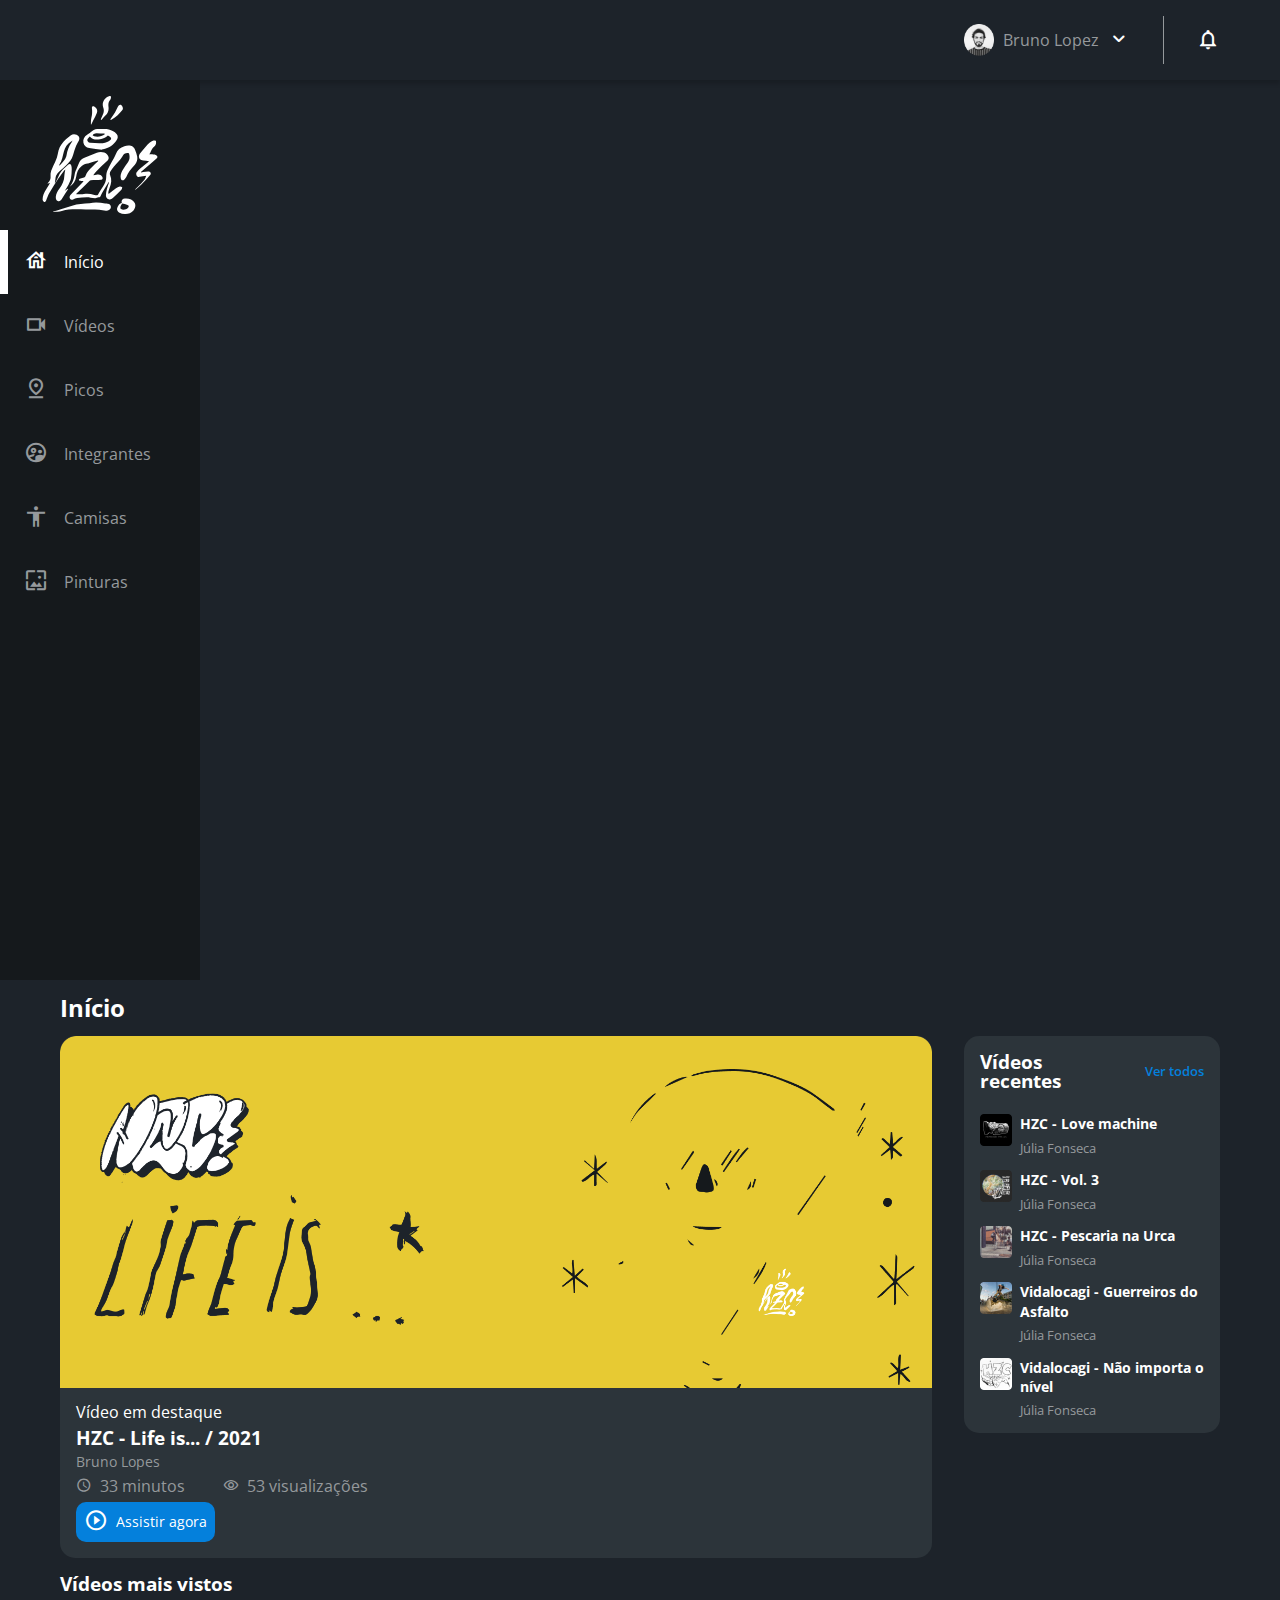
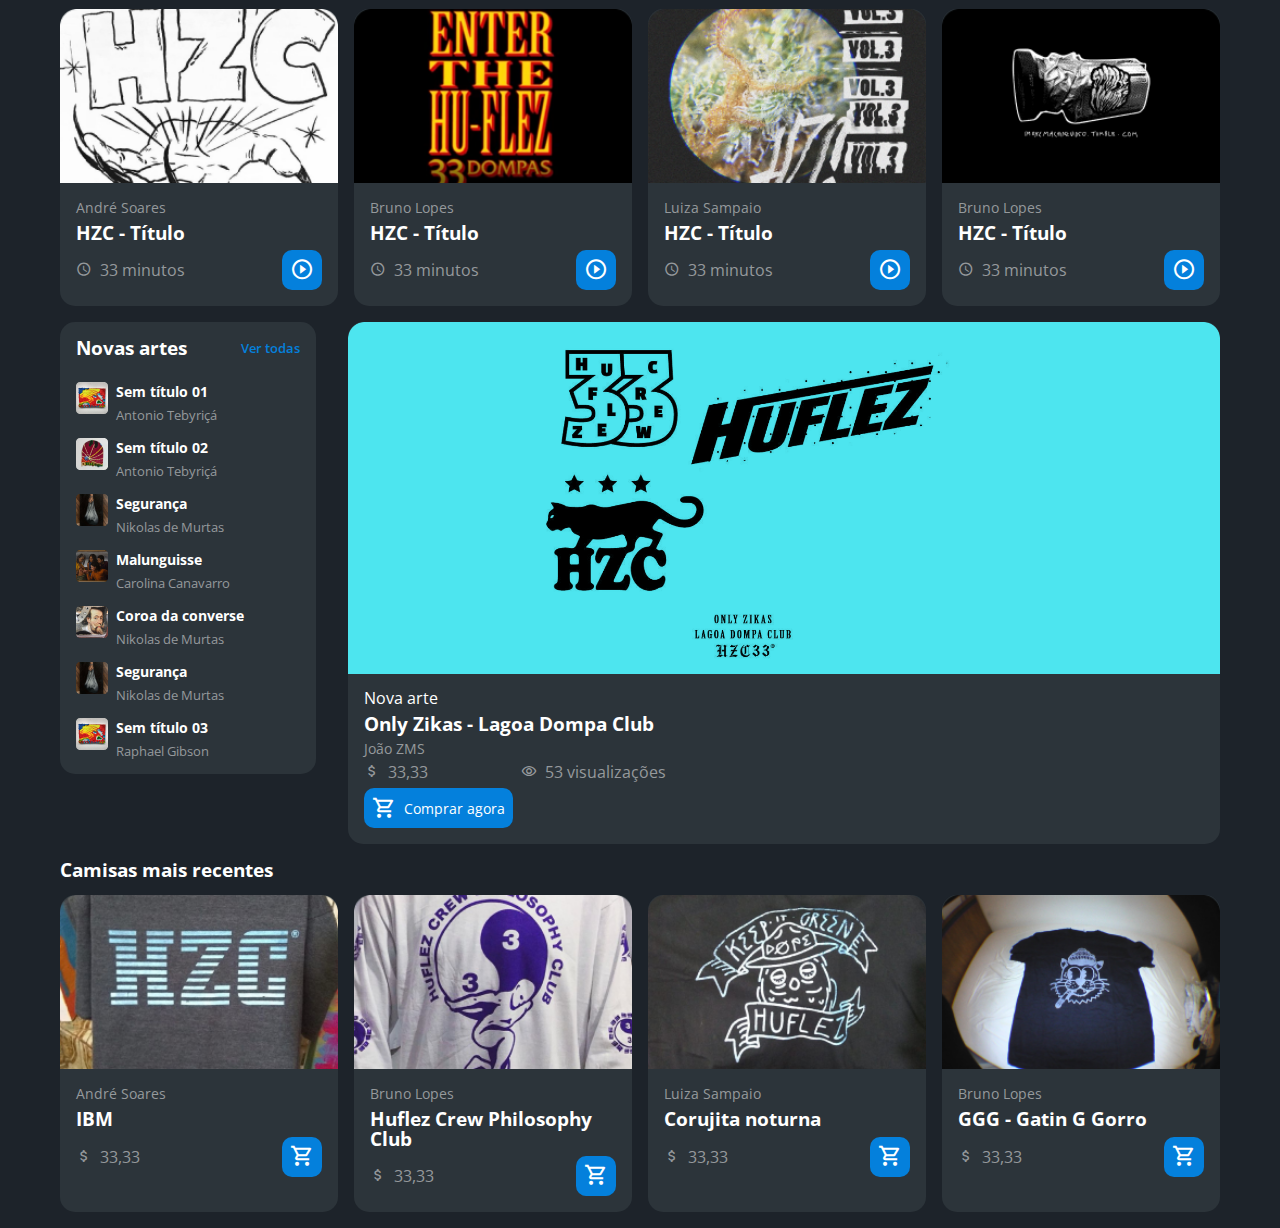
<file: index.html>
<!DOCTYPE html>
<html lang="pt-br">
    <head>
        <meta charset="UTF-8">
        <meta http-equiv="X-UA-Compatible" content="IE=edge">
        <meta name="viewport" content="width=device-width, initial-scale=1.0">
        <title>HZC | Home</title>
        <link rel="preconnect" href="https://fonts.googleapis.com">
        <link rel="preconnect" href="https://fonts.gstatic.com" crossorigin>
        <link rel="stylesheet" href="https://fonts.googleapis.com/css2?family=Open+Sans:wght@400;600;700&display=swap">
        <link rel="stylesheet" href="assets/css/reset.css">
        <link rel="stylesheet" href="assets/css/estilo.css">
    </head>
    <body>
        <header class="cabecalho">
            <button class="cabecalho__menu" aria-label="Menu"><i></i></button>
            <img src="assets/img/logo.svg" alt="Logotipo da HZC" class="cabecalho__logo">
            <p class="cabecalho__perfil">Bruno Lopez</p>
            <button class="cabecalho__notificacao" aria-label="Notificação"><i></i></button>
        </header>
        <nav class="menu-lateral">
            <img src="assets/img/logo.svg" alt="Logotipo da HZC" class="menu-lateral__logo">
            <a href="index.html" class="menu-lateral__link menu-lateral__link--inicio menu-lateral__link--ativo">Início</a>
            <a href="#" class="menu-lateral__link menu-lateral__link--videos">Vídeos</a>
            <a href="picos.html" class="menu-lateral__link menu-lateral__link--picos">Picos</a>
            <a href="#" class="menu-lateral__link menu-lateral__link--integrantes">Integrantes</a>
            <a href="#" class="menu-lateral__link menu-lateral__link--camisas">Camisas</a>
            <a href="#" class="menu-lateral__link menu-lateral__link--pinturas">Pinturas</a>
        </nav>
        <main class="principal">
            <h2 class="titulo-pagina">Início</h2>
            <article class="cartao cartao--destaque destaque-video">
                <img src="assets/img/banner-mobile_1.png" alt="Banner do cartao" class="cartao__imagem cartao__imagem--mobile">
                <img src="assets/img/banner_1.png" alt="banner do cartão" class="cartao__imagem cartao__imagem--desktop">
                <div class="cartao__conteudo">
                    <p class="cartao__destaque">Vídeo em destaque</p>
                    <h3 class="cartao__titulo">HZC - Life is... / 2021</h3>
                    <p class="cartao__perfil">Bruno Lopes</p>
                    <p class="cartao__info cartao__info--tempo">33 minutos</p>
                    <p class="cartao__info cartao__info--visualizacao">53 visualizações</p>
                    <button class="cartao__botao cartao__botao--play cartao__botao--destaque">Assistir agora</button>
                </div>
            </article>
            <article class="cartao cartao--recentes videos-recentes">
                <h3 class="cartao__titulo">Vídeos recentes</h3>
                <a href="#" class="cartao__link">Ver todos</a>
                <ul class="cartao__lista">
                    <li class="cartao__item">
                        <img src="assets/img/miniatura_1.png" alt="Thumbnail" class="cartao__item-thumbnail">
                        <h4 class="cartao__item-titulo">HZC - Love machine</h4>
                        <p class="cartao__item-perfil">Júlia Fonseca</p>
                    </li>
                    <li class="cartao__item">
                        <img src="assets/img/miniatura_2.png" alt="Thumbnail" class="cartao__item-thumbnail">
                        <h4 class="cartao__item-titulo">HZC - Vol. 3</h4>
                        <p class="cartao__item-perfil">Júlia Fonseca</p>
                    </li>
                    <li class="cartao__item">
                        <img src="assets/img/miniatura_3.png" alt="Thumbnail" class="cartao__item-thumbnail">
                        <h4 class="cartao__item-titulo">HZC - Pescaria na Urca</h4>
                        <p class="cartao__item-perfil">Júlia Fonseca</p>
                    </li>
                    <li class="cartao__item">
                        <img src="assets/img/miniatura_4.png" alt="Thumbnail" class="cartao__item-thumbnail">
                        <h4 class="cartao__item-titulo">Vidalocagi - Guerreiros do Asfalto</h4>
                        <p class="cartao__item-perfil">Júlia Fonseca</p>
                    </li>
                    <li class="cartao__item">
                        <img src="assets/img/miniatura_5.png" alt="Thumbnail" class="cartao__item-thumbnail">
                        <h4 class="cartao__item-titulo">Vidalocagi - Não importa o nível</h4>
                        <p class="cartao__item-perfil">Júlia Fonseca</p>
                    </li>
                </ul>
            </article>
            <section class="secao secao-videos">
                <h3 class="titulo-secao">Vídeos mais vistos</h3>
                <article class="cartao">
                    <img src="assets/img/video_1.png" alt="Vídeo" class="cartao__imagem">
                    <div class="cartao__conteudo">
                        <p class="cartao__perfil">André Soares</p>
                        <h3 class="cartao__titulo">HZC - Título</h3>
                        <p class="cartao__info cartao__info--tempo">33 minutos</p>
                        <button class="cartao__botao cartao__botao--play" aria-label="Assistir agora"></button>
                    </div>
                </article>
                <article class="cartao">
                    <img src="assets/img/video_2.png" alt="Vídeo" class="cartao__imagem">
                    <div class="cartao__conteudo">
                        <p class="cartao__perfil">Bruno Lopes</p>
                        <h3 class="cartao__titulo">HZC - Título</h3>
                        <p class="cartao__info cartao__info--tempo">33 minutos</p>
                        <button class="cartao__botao cartao__botao--play" aria-label="Assistir agora"></button>
                    </div>
                </article>
                <article class="cartao">
                    <img src="assets/img/video_3.png" alt="Vídeo" class="cartao__imagem">
                    <div class="cartao__conteudo">
                        <p class="cartao__perfil">Luiza Sampaio</p>
                        <h3 class="cartao__titulo">HZC - Título</h3>
                        <p class="cartao__info cartao__info--tempo">33 minutos</p>
                        <button class="cartao__botao cartao__botao--play" aria-label="Assistir agora"></button>
                    </div>
                </article>
                <article class="cartao">
                    <img src="assets/img/video_4.png" alt="Vídeo" class="cartao__imagem">
                    <div class="cartao__conteudo">
                        <p class="cartao__perfil">Bruno Lopes</p>
                        <h3 class="cartao__titulo">HZC - Título</h3>
                        <p class="cartao__info cartao__info--tempo">33 minutos</p>
                        <button class="cartao__botao cartao__botao--play" aria-label="Assistir agora"></button>
                    </div>
                </article>
            </section>
            <article class="cartao cartao--recentes produtos-recentes">
                <h3 class="cartao__titulo">Novas artes</h3>
                <a href="#" class="cartao__link">Ver todas</a>
                <ul class="cartao__lista">
                    <li class="cartao__item">
                        <img src="assets/img/novasartes-1.png" alt="Thumbnail" class="cartao__item-thumbnail">
                        <h4 class="cartao__item-titulo">Sem título 01</h4>
                        <p class="cartao__item-perfil">Antonio Tebyriçá</p>
                    </li>
                    <li class="cartao__item">
                        <img src="assets/img/novasartes-2.png" alt="Thumbnail" class="cartao__item-thumbnail">
                        <h4 class="cartao__item-titulo">Sem título 02</h4>
                        <p class="cartao__item-perfil">Antonio Tebyriçá</p>
                    </li>
                    <li class="cartao__item">
                        <img src="assets/img/novasartes-6.png" alt="Thumbnail" class="cartao__item-thumbnail">
                        <h4 class="cartao__item-titulo">Segurança</h4>
                        <p class="cartao__item-perfil">Nikolas de Murtas</p>
                    </li>
                    <li class="cartao__item">
                        <img src="assets/img/novasartes-4.png" alt="Thumbnail" class="cartao__item-thumbnail">
                        <h4 class="cartao__item-titulo">Malunguisse</h4>
                        <p class="cartao__item-perfil">Carolina Canavarro</p>
                    </li>
                    <li class="cartao__item">
                        <img src="assets/img/novasartes-5.png" alt="Thumbnail" class="cartao__item-thumbnail">
                        <h4 class="cartao__item-titulo">Coroa da converse</h4>
                        <p class="cartao__item-perfil">Nikolas de Murtas</p>
                    </li>
                    <li class="cartao__item">
                        <img src="assets/img/novasartes-6.png" alt="Thumbnail" class="cartao__item-thumbnail">
                        <h4 class="cartao__item-titulo">Segurança</h4>
                        <p class="cartao__item-perfil">Nikolas de Murtas</p>
                    </li>
                    <li class="cartao__item">
                        <img src="assets/img/novasartes-1.png" alt="Thumbnail" class="cartao__item-thumbnail">
                        <h4 class="cartao__item-titulo">Sem título 03</h4>
                        <p class="cartao__item-perfil">Raphael Gibson</p>
                    </li>
                </ul>
            </article>
            <article class="cartao cartao--destaque destaque-produtos">
                <img src="assets/img/banner-mobile_2.png" alt="Banner do cartao" class="cartao__imagem cartao__imagem--mobile">
                <img src="assets/img/banner_2.png" alt="Banner do cartao" class="cartao__imagem cartao__imagem--desktop">
                <div class="cartao__conteudo">
                    <p class="cartao__destaque">Nova arte</p>
                    <h3 class="cartao__titulo">Only Zikas - Lagoa Dompa Club</h3>
                    <p class="cartao__perfil">João ZMS</p>
                    <p class="cartao__info cartao__info--tempo  cartao__info--valor">33,33</p>
                    <p class="cartao__info cartao__info--visualizacao">53 visualizações</p>
                    <button class="cartao__botao cartao__botao--play cartao__botao--destaque cartao__botao--compra">Comprar agora</button>
                </div>
            </article>
            <section class="secao secao-produtos">
                <h3 class="titulo-secao">Camisas mais recentes</h3>
                <article class="cartao">
                    <img src="assets/img/produto_1.png" alt="Vídeo" class="cartao__imagem">
                    <div class="cartao__conteudo">
                        <p class="cartao__perfil">André Soares</p>
                        <h3 class="cartao__titulo">IBM</h3>
                        <p class="cartao__info cartao__info--tempo cartao__info--valor">33,33</p>
                        <button class="cartao__botao cartao__botao--play cartao__botao--compra"></button>
                    </div>
                </article>
                <article class="cartao">
                    <img src="assets/img/produto_2.png" alt="Vídeo" class="cartao__imagem">
                    <div class="cartao__conteudo">
                        <p class="cartao__perfil">Bruno Lopes</p>
                        <h3 class="cartao__titulo">Huflez Crew Philosophy Club</h3>
                        <p class="cartao__info cartao__info--tempo cartao__info--valor">33,33</p>
                        <button class="cartao__botao cartao__botao--play cartao__botao--compra"></button>
                    </div>
                </article>
                <article class="cartao">
                    <img src="assets/img/produto_3.png" alt="Vídeo" class="cartao__imagem">
                    <div class="cartao__conteudo">
                        <p class="cartao__perfil">Luiza Sampaio</p>
                        <h3 class="cartao__titulo">Corujita noturna</h3>
                        <p class="cartao__info cartao__info--tempo cartao__info--valor">33,33</p>
                        <button class="cartao__botao cartao__botao--play cartao__botao--compra"></button>
                    </div>
                </article>
                <article class="cartao">
                    <img src="assets/img/produto_4.png" alt="Vídeo" class="cartao__imagem">
                    <div class="cartao__conteudo">
                        <p class="cartao__perfil">Bruno Lopes</p>
                        <h3 class="cartao__titulo">GGG - Gatin G Gorro</h3>
                        <p class="cartao__info cartao__info--tempo  cartao__info--valor">33,33</p>
                        <button class="cartao__botao cartao__botao--play cartao__botao--compra"></button>
                    </div>
                </article>
            </section>
        </main>
        
        <script src="index.js"></script>
        
    </body>
</html>
</file>
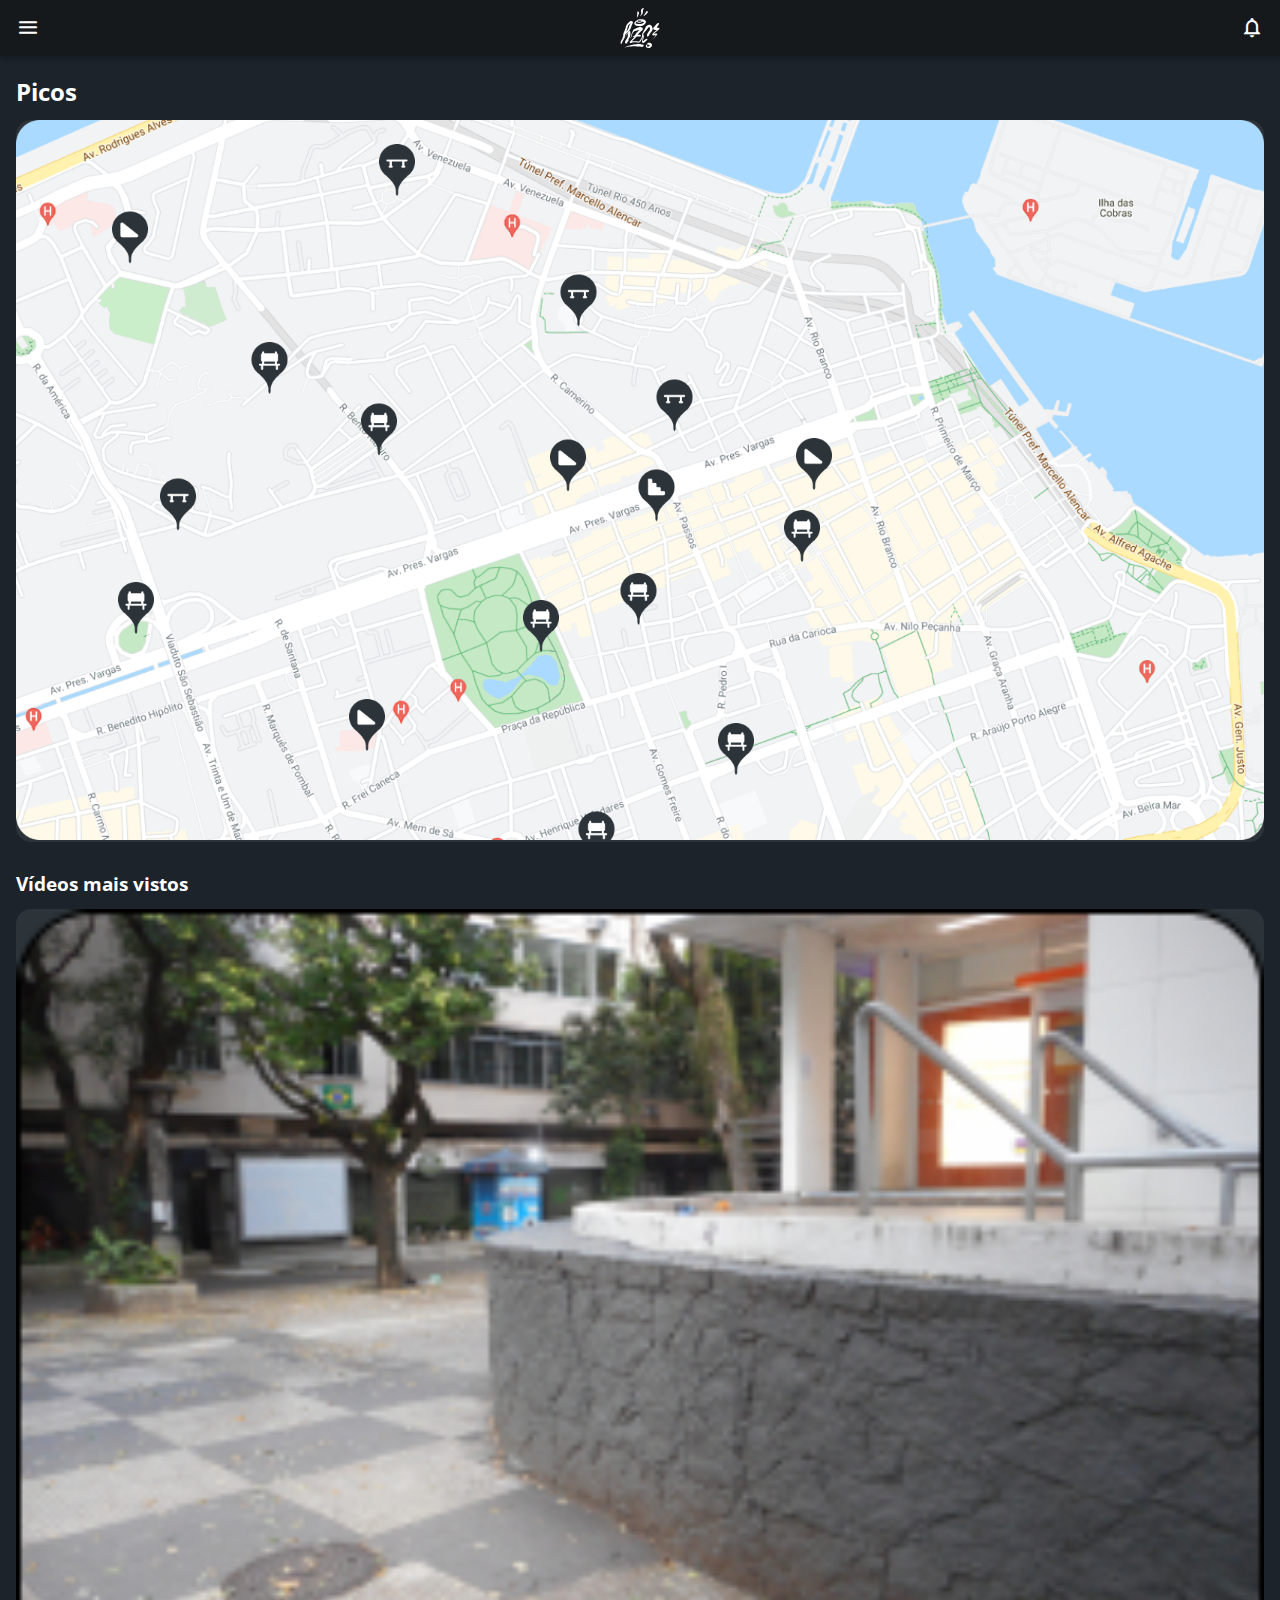
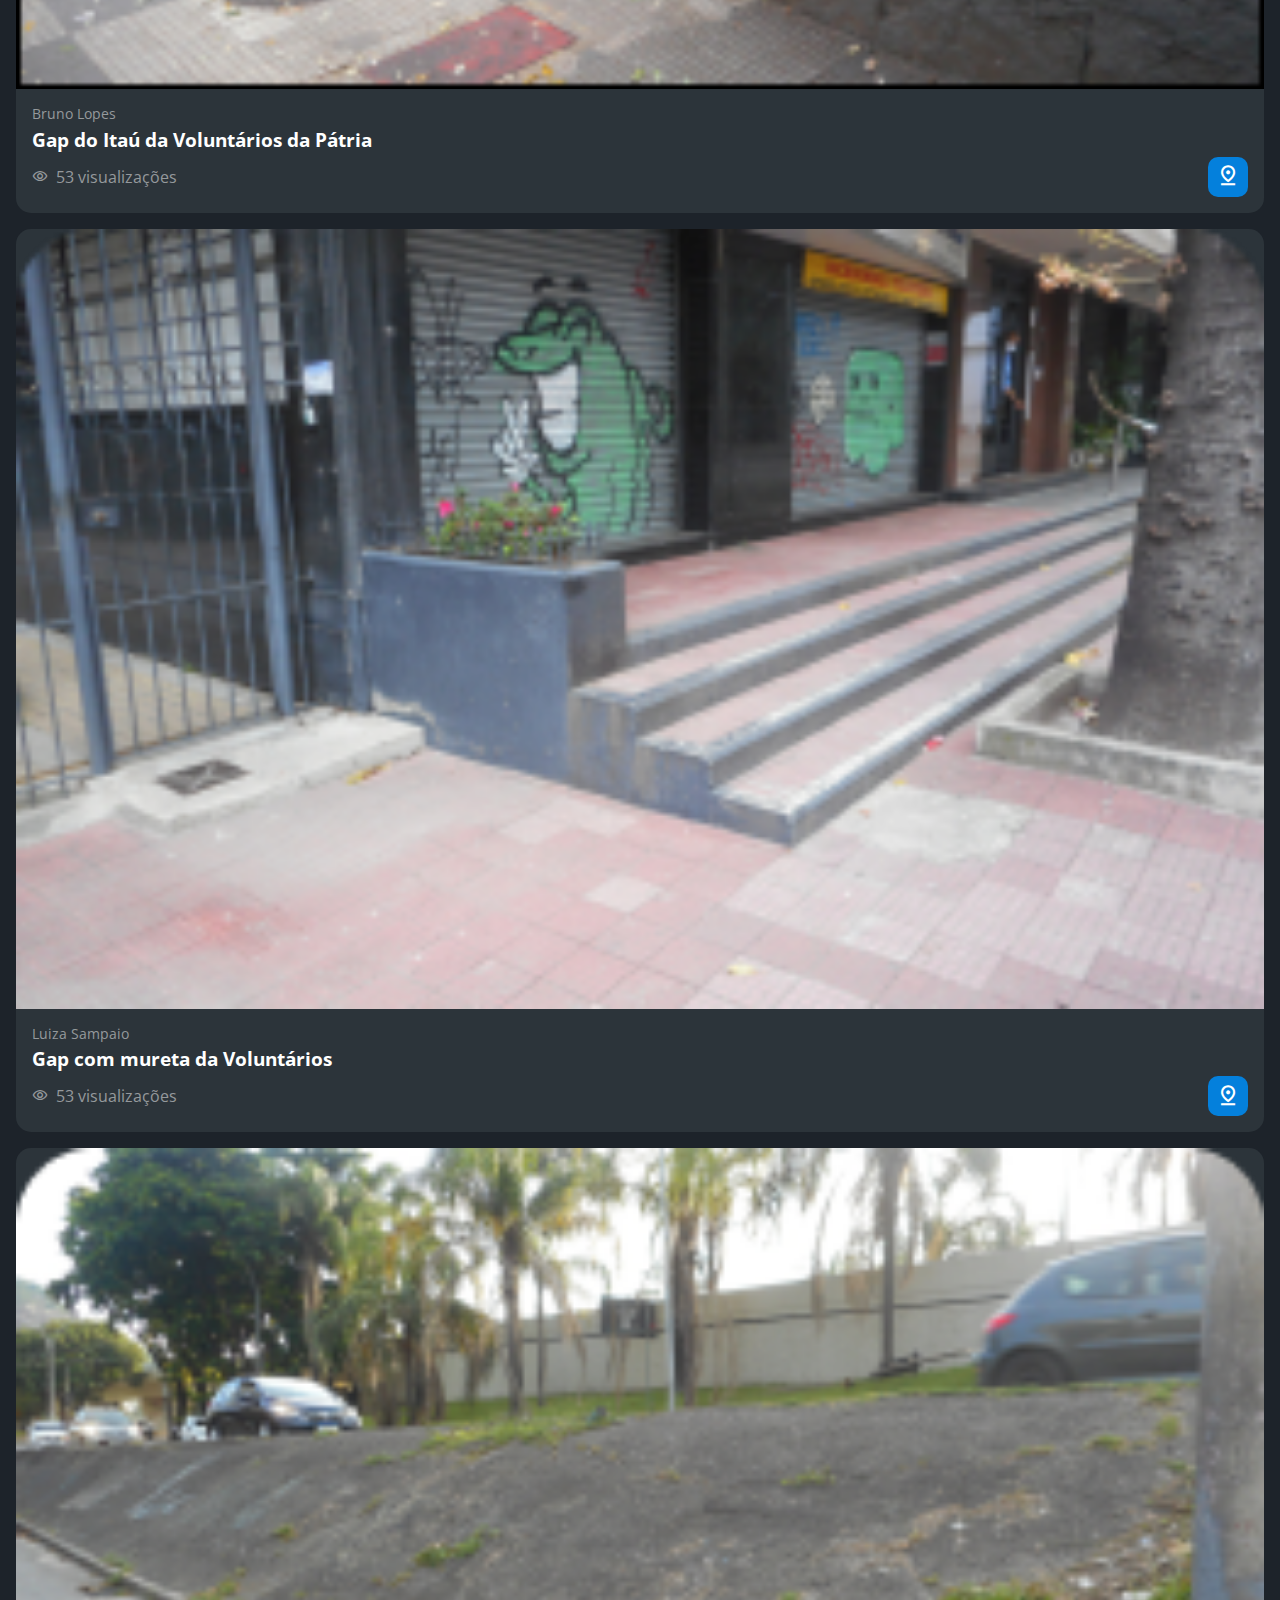
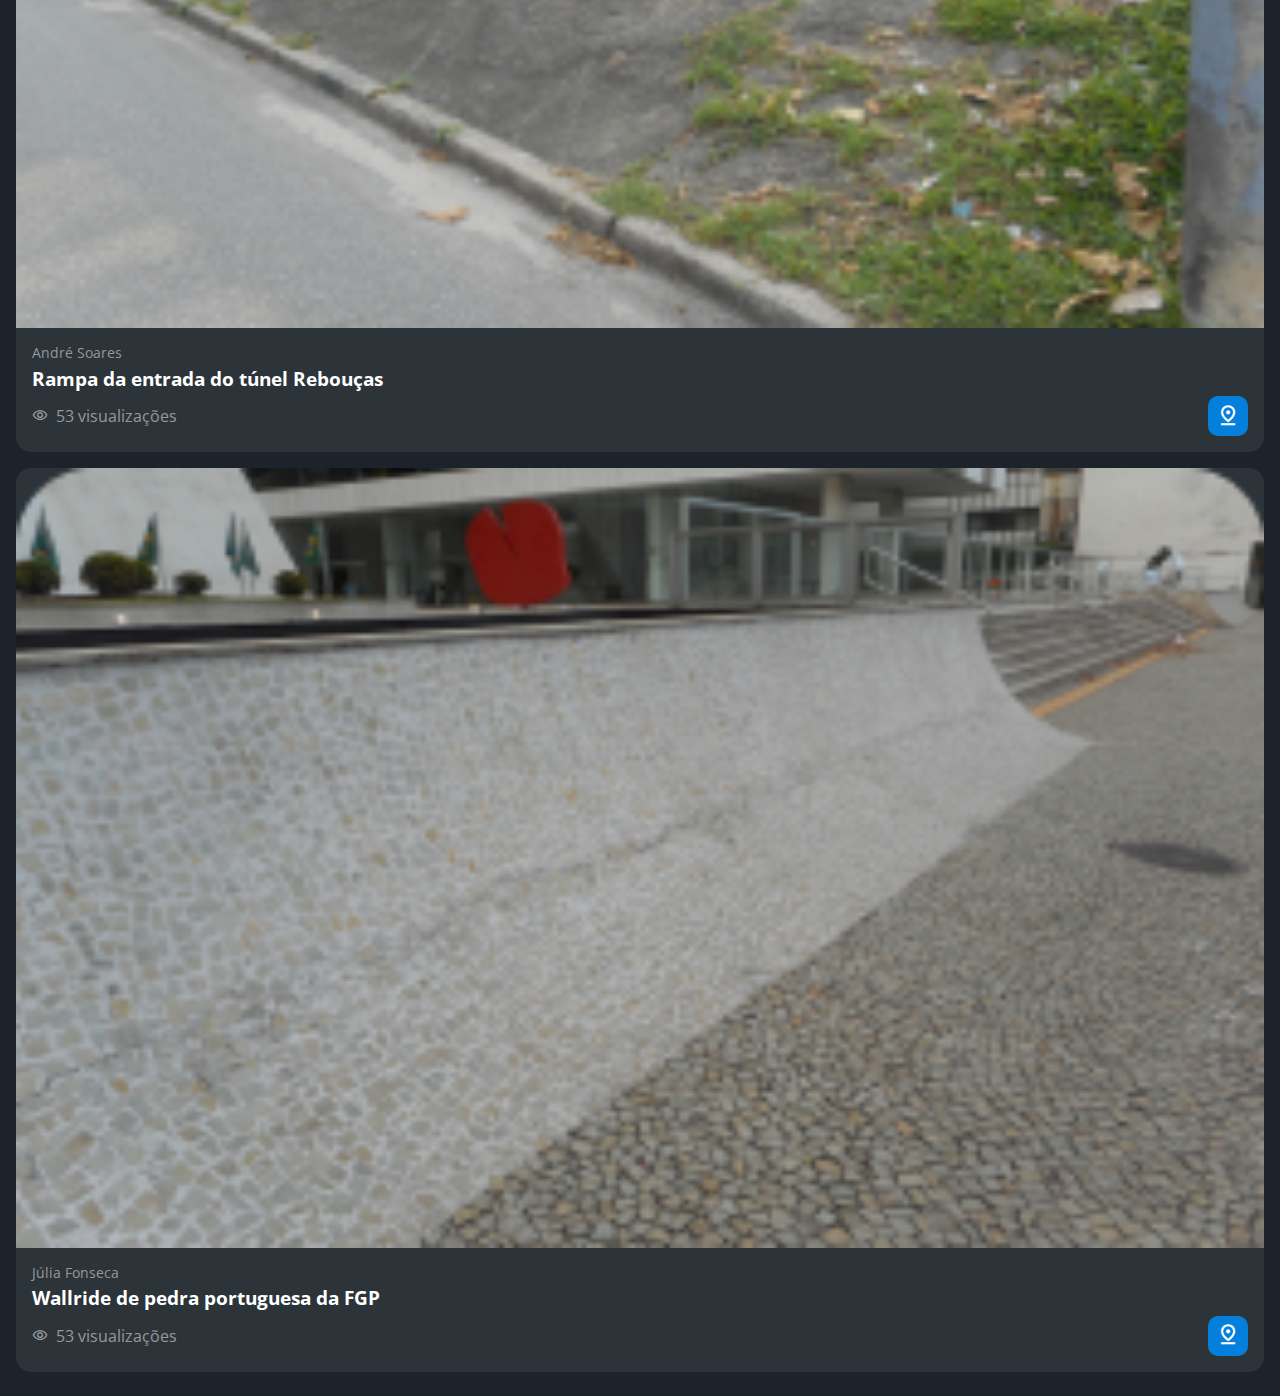
<file: picos.html>
<!DOCTYPE html>
<html lang="pt-br">
    <head>
        <meta charset="UTF-8">
        <meta http-equiv="X-UA-Compatible" content="IE=edge">
        <meta name="viewport" content="width=device-width, initial-scale=1.0">
        <title>HZC | Picos</title>
        <link rel="preconnect" href="https://fonts.googleapis.com">
        <link rel="preconnect" href="https://fonts.gstatic.com" crossorigin>
        <link rel="stylesheet" href="https://fonts.googleapis.com/css2?family=Open+Sans:wght@400;600;700&display=swap">
        <link rel="stylesheet" href="assets/css/reset.css">
        <link rel="stylesheet" href="assets/css/picos.css">
    </head>
    <body>
        <header class="cabecalho">
            <button class="cabecalho__menu" aria-label="Menu"><i></i></button>
            <img src="assets/img/logo.svg" alt="Logotipo da HZC" class="cabecalho__logo">
            <p class="cabecalho__perfil">Bruno Lopez</p>
            <button class="cabecalho__notificacao" aria-label="Notificação"><i></i></button>
        </header>
        <nav class="menu-lateral">
            <img src="assets/img/logo.svg" alt="Logotipo da HZC" class="menu-lateral__logo">
            <a href="index.html" class="menu-lateral__link menu-lateral__link--inicio menu-lateral__link--ativo">Início</a>
            <a href="#" class="menu-lateral__link menu-lateral__link--videos">Vídeos</a>
            <a href="picos.html" class="menu-lateral__link menu-lateral__link--picos">Picos</a>
            <a href="#" class="menu-lateral__link menu-lateral__link--integrantes">Integrantes</a>
            <a href="#" class="menu-lateral__link menu-lateral__link--camisas">Camisas</a>
            <a href="#" class="menu-lateral__link menu-lateral__link--pinturas">Pinturas</a>
        </nav>
        <main class="principal">
            <h2 class="titulo-pagina">Picos</h2>
            <article class="cartao cartao--destaque destaque-video">
                <img src="assets/img/mapa-picos.png" alt="mapa" class="cartao__imagem cartao__imagem--mobile">
                <img src="assets/img/mapa-picos.png" alt="Banner do cartao" class="cartao__imagem cartao__imagem--desktop">
            </article>

            <article class="cartao cartao--recentes videos-recentes">
                <h3 class="cartao__titulo">Favoritos</h3>
                <a href="#" class="cartao__link">Ver todos</a>
                <ul class="cartao__lista">
                    <li class="cartao__item">
                        <img src="assets/img/favoritos-1.png" alt="Thumbnail" class="cartao__item-thumbnail">
                        <h4 class="cartao__item-titulo">Wallride da FGP</h4>
                        <p class="cartao__item-perfil">Júlia Fonseca</p>
                    </li>
                    <li class="cartao__item">
                        <img src="assets/img/favoritos-2.png" alt="Thumbnail" class="cartao__item-thumbnail">
                        <h4 class="cartao__item-titulo">Borda de valores</h4>
                        <p class="cartao__item-perfil">Júlia Fonseca</p>
                    </li>
                    <li class="cartao__item">
                        <img src="assets/img/favoritos-3.png" alt="Thumbnail" class="cartao__item-thumbnail">
                        <h4 class="cartao__item-titulo">Wallride do Rebouças</h4>
                        <p class="cartao__item-perfil">Júlia Fonseca</p>
                    </li>
                    <li class="cartao__item">
                        <img src="assets/img/favoritos-4.png" alt="Thumbnail" class="cartao__item-thumbnail">
                        <h4 class="cartao__item-titulo">Segundo setor da Praça Mauá</h4>
                        <p class="cartao__item-perfil">Júlia Fonseca</p>
                    </li>
                    <li class="cartao__item">
                        <img src="assets/img/favoritos-5.png" alt="Thumbnail" class="cartao__item-thumbnail">
                        <h4 class="cartao__item-titulo">Borda de valores</h4>
                        <p class="cartao__item-perfil">Júlia Fonseca</p>
                    </li>
                    <li class="cartao__item">
                        <img src="assets/img/favoritos-6.png" alt="Thumbnail" class="cartao__item-thumbnail">
                        <h4 class="cartao__item-titulo">Wallride do Rebouças</h4>
                        <p class="cartao__item-perfil">Júlia Fonseca</p>
                    </li>
                </ul>
            </article>

            <section class="secao secao-videos">
                <h3 class="titulo-secao">Vídeos mais vistos</h3>
                <article class="cartao">
                    <img src="assets/img/visitados-1.png" alt="Vídeo" class="cartao__imagem">
                    <div class="cartao__conteudo">
                        <p class="cartao__perfil">Bruno Lopes</p>
                        <h3 class="cartao__titulo">Gap do Itaú da Voluntários da Pátria</h3>
                        <p class="cartao__info cartao__info--tempo cartao__info--visualizacao">53 visualizações</p>
                        <button class="cartao__botao cartao__botao--play cartao--visitados"></button>
                    </div>
                </article>
                <article class="cartao">
                    <img src="assets/img/visitados-2.png" alt="Vídeo" class="cartao__imagem">
                    <div class="cartao__conteudo">
                        <p class="cartao__perfil">Luiza Sampaio</p>
                        <h3 class="cartao__titulo">Gap com mureta da Voluntários</h3>
                        <p class="cartao__info cartao__info--tempo cartao__info--visualizacao">53 visualizações</p>
                        <button class="cartao__botao cartao__botao--play cartao--visitados"></button>
                    </div>
                </article>
                <article class="cartao">
                    <img src="assets/img/visitados-3.png" alt="Vídeo" class="cartao__imagem">
                    <div class="cartao__conteudo">
                        <p class="cartao__perfil">André Soares</p>
                        <h3 class="cartao__titulo">Rampa da entrada do túnel Rebouças</h3>
                        <p class="cartao__info cartao__info--tempo cartao__info--visualizacao">53 visualizações</p>
                        <button class="cartao__botao cartao__botao--play cartao--visitados"></button>
                    </div>
                </article>
                <article class="cartao">
                    <img src="assets/img/visitados-4.png" alt="Vídeo" class="cartao__imagem">
                    <div class="cartao__conteudo">
                        <p class="cartao__perfil">Júlia Fonseca</p>
                        <h3 class="cartao__titulo">Wallride de pedra portuguesa da FGP</h3>
                        <p class="cartao__info cartao__info--tempo cartao__info--visualizacao">53 visualizações</p>
                        <button class="cartao__botao cartao__botao--play cartao--visitados"></button>
                    </div>
                </article>
            </section>
        </main>
    </body>
</html>
</file>
<file: assets/css/estilo.css>
@font-face {
    font-family: 'icones';
    src: url(../font/icones.ttf);
}

body {
    background-color: #1D232A;
    font-family: 'Open Sans', 'icones', sans-serif;
    color: #FFFFFF;
}

@media screen and (min-width: 1440px) {
    body {
        display: grid;
        grid-template-columns: auto 1fr;
    }
}

.cabecalho {
    display: flex;
    justify-content: space-between;
    align-items: center;
    background-color: #15191C;
    padding: 8px 16px;
    box-shadow: 0px 4px 4px rgba(0, 0, 0, 0.16);
}

.cabecalho__menu i::before {
    content: "\e904";
    font-size: 24px;
}

.cabecalho__notificacao i::before {
    content: "\e906";
    font-size: 24px;
}

.cabecalho__logo {
    width: 40px;
}

.cabecalho__perfil {
    display: none;
}

@media screen and (min-width: 768px) {
    .cabecalho {
        background-color: #1D232A;
        display: grid;
        column-gap: 32px;
        grid-template-columns: 1fr auto;
        padding: 16px 60px;
        height: 80px;
        box-sizing: border-box;
        grid-column: 2;
    }

    .cabecalho__menu {
        display: none;
    }

    .cabecalho__logo {
        display: none;
    }

    .cabecalho__perfil {
        display: grid;
        grid-template-columns: repeat(3, auto);
        column-gap: 8px;
        align-items: center;
        justify-self: flex-end;
        color: #95999C;
        padding: 8px 32px;
        border-right: 1px solid #95999C;
    }

    .cabecalho__perfil::before {
        content: "";
        display: block;
        width: 32px;
        height: 32px;
        background-image: url(../img/profile_2.png);
        background-size: contain;
        background-repeat: no-repeat;
        background-position: center;
    }

    .cabecalho__perfil::after {
        content: "\e90d";
        color: #FFFFFF;
        font-size: 1.5rem;
    }
}

.menu-lateral {
    display: flex;
    flex-direction: column;
    background-color: #15191C;
    width: 75vw;
    height: 100vh;

    position: absolute;
    left: -100vw;
    transition: .25s;
}

.menu-lateral--ativo {
    left: 0;
    transition: .25s;
}

.menu-lateral__logo {
    width: 118px;
    align-self: center;
    padding: 16px;
}

.menu-lateral__link {
    height: 64px;
    color: #95999C;
    padding-left: 64px;
    display: flex;
    align-items: center;
}

.menu-lateral__link--ativo {
    color: #FFFFFF;
    padding-left: 56px;
    border-left: 8px solid #FFFFFF;
}

.menu-lateral__link::before {
    content: "\e900";
    width: 24px;
    height: 24px;
    font-size: 24px;
    position: absolute;
    left: 24px;
}

.menu-lateral__link--inicio::before {
    content: "\e902";
}

.menu-lateral__link--videos::before {
    content: "\e90e";
}

.menu-lateral__link--picos::before {
    content: "\e909";
}

.menu-lateral__link--integrantes::before {
    content: "\e903";
}

.menu-lateral__link--camisas::before {
    content: "\e900";
}

.menu-lateral__link--pinturas::before {
    content: "\e90a";
}

@media screen and (min-width: 768px) {
    .menu-lateral {
        position: static;
        width: 200px;
        grid-column: 1;
        grid-row: 1 / span 2;
    }
}

.principal {
    padding: 24px 16px;
    display: grid;
    gap: 16px;
}

.titulo-pagina {
    font-size: 1.5rem;
    font-weight: 700;
}

.titulo-secao {
    font-size: 1.2rem;
    font-weight: 700;
}

@media screen and (min-width: 768px) {
    .principal {
        display: grid;
        grid-template-columns: auto 1fr auto;
        grid-template-areas: 
            "titulo-pagina titulo-pagina titulo-pagina"
            "destaque-video destaque-video videos-recentes"
            "secao-videos secao-videos secao-videos"
            "produtos-recentes destaque-produtos destaque-produtos"
            "secao-produtos secao-produtos secao-produtos"       
        ;
        column-gap: 32px;
        padding: 16px 60px;
        grid-column: 2;
    }

    .titulo-secao {
        grid-column: span 4;
    }
}

.cartao {
    width: 100%;
    border-radius: 15px;
    overflow: hidden;
    background-color: #2C343A;
}

.cartao__imagem--desktop {
    display: none;
}

.cartao--destaque {
    margin-bottom: 16px;
}

.cartao__conteudo {
    padding: 16px;
    display: grid;
    grid-template-columns: auto 1fr;
    gap: 8px;
}

.cartao__destaque {
    grid-column: span 2;
}

.cartao__titulo {
    font-size: 1.2rem;
    font-weight: 700;
    grid-column: span 2;
}

.cartao__perfil {
    color: #95999C;
    font-size: 0.9rem;
    grid-column: span 2;
}

.cartao__info {
    display: flex;
    align-items: center;
    color: #95999C;
}

.cartao__info--tempo::before {
    content: "\e90c";
    margin-right: 8px;    
}

.cartao__info--visualizacao::before {
    content: "\e90f";
    margin-right: 8px;    
}

.cartao__botao {
    display: flex;
    justify-content: center;
    align-items: center;
    background-color: #0480DC;
    width: 40px;
    height: 40px;
    border-radius: 10px;
    font-size: 0.9rem;
    justify-self: flex-end;
}

.cartao__botao--play::before {
    content: "\e90b";
    font-size: 24px;
}

.cartao__botao--compra::before{
    content: "\e901";
}

.cartao__info--valor::before{
    content: "\e905";
}

.cartao__botao--destaque {
    width: 100%;
    grid-column: span 2;
}

.cartao__botao--destaque::before {
    margin-right: 8px;
}

.cartao--recentes {
    display: none;
}

@media screen and (min-width: 768px) {
    .cartao--destaque {
        margin-bottom: 0;
    }

    .cartao__imagem--mobile {
        display: none;
    }

    .cartao__imagem--desktop {
        display: block;
    }

    .cartao__botao--destaque {
        grid-column: auto;
        padding: 16px 8px;
    }

    .cartao--recentes {
        display: grid;
        grid-template-columns: auto auto;
        align-items: center;
        row-gap: 24px;
        width: 256px;
        padding: 16px;
        box-sizing: border-box;
        align-self: flex-start;
    }

    .cartao--recentes .cartao__titulo {
        grid-column: auto;
    }

    .cartao__link {
        font-size: 0.8rem;
        font-weight: 600;
        color: #0480DC;
        justify-self: flex-end;
    }
    
    .cartao__lista {
        display: grid;
        row-gap: 16px;
        grid-column: span 2;
    }

    .cartao__item {
        display: grid;
        grid-template-columns: auto 1fr;
        gap: 8px;
    }

    .cartao__item-thumbnail {
        width: 32px;
        grid-row: span 2;
    }

    .cartao__item-titulo {
        font-size: 0.9rem;
        line-height: 1.2rem;
        font-weight: 700;
    }

    .cartao__item-perfil {
        font-size: 0.8rem;
        color: #95999C;
    }
}

.secao {
    display: grid;
    gap: 16px;
}

@media screen and (min-width: 768px) {
    .secao {
        grid-template-columns: repeat(4, 1fr);
    }

    .destaque-video {
        grid-area: destaque-video;
    }
    
    .videos-recentes {
        grid-area: videos-recentes;
    }
    
    .secao-videos {
        grid-area: secao-videos;
    }
    
    .destaque-produtos {
        grid-area: destaque-produtos;
    }
    
    .produtos-recentes {
        grid-area: produtos-recentes;
    }
    
    .secao-produtos {
        grid-area: secao-produtos;
    }
}
</file>
<file: assets/css/picos.css>
@font-face {
    font-family: 'icones';
    src: url(../font/icones.ttf);
}

body {
    background-color: #1D232A;
    font-family: 'Open Sans', 'icones', sans-serif;
    color: #FFFFFF;
}

@media screen and (min-width: 1440px) {
    body {
        display: grid;
        grid-template-columns: auto 1fr;
    }
}

.cabecalho {
    display: flex;
    justify-content: space-between;
    align-items: center;
    background-color: #15191C;
    padding: 8px 16px;
    box-shadow: 0px 4px 4px rgba(0, 0, 0, 0.16);
}

.cabecalho__menu i::before {
    content: "\e904";
    font-size: 24px;
}

.cabecalho__notificacao i::before {
    content: "\e906";
    font-size: 24px;
}

.cabecalho__logo {
    width: 40px;
}

.cabecalho__perfil {
    display: none;
}

@media screen and (min-width: 1440px) {
    .cabecalho {
        background-color: #1D232A;
        display: grid;
        column-gap: 32px;
        grid-template-columns: 1fr auto;
        padding: 16px 60px;
        height: 80px;
        box-sizing: border-box;
        grid-column: 2;
    }

    .cabecalho__menu {
        display: none;
    }

    .cabecalho__logo {
        display: none;
    }

    .cabecalho__perfil {
        display: grid;
        grid-template-columns: repeat(3, auto);
        column-gap: 8px;
        align-items: center;
        justify-self: flex-end;
        color: #95999C;
        padding: 8px 32px;
        border-right: 1px solid #95999C;
    }

    .cabecalho__perfil::before {
        content: "";
        display: block;
        width: 32px;
        height: 32px;
        background-image: url(../img/profile_2.png);
        background-size: contain;
        background-repeat: no-repeat;
        background-position: center;
    }

    .cabecalho__perfil::after {
        content: "\e90d";
        color: #FFFFFF;
        font-size: 1.5rem;
    }
}

.menu-lateral {
    display: flex;
    flex-direction: column;
    background-color: #15191C;
    width: 75vw;
    height: 100vh;

    position: absolute;
    left: -100vw;
    transition: .25s;
}

.menu-lateral--ativo {
    left: 0;
    transition: .25s;
}

.menu-lateral__logo {
    width: 118px;
    align-self: center;
    padding: 16px;
}

.menu-lateral__link {
    height: 64px;
    color: #95999C;
    padding-left: 64px;
    display: flex;
    align-items: center;
}

.menu-lateral__link::before {
    content: "\e900";
    width: 24px;
    height: 24px;
    font-size: 24px;
    position: absolute;
    left: 24px;
}

.menu-lateral__link--inicio::before {
    content: "\e902";
}

.menu-lateral__link--videos::before {
    content: "\e90e";
}

.menu-lateral__link--picos::before {
    content: "\e909";
}

.menu-lateral__link--integrantes::before {
    content: "\e903";
}

.menu-lateral__link--camisas::before {
    content: "\e900";
}

.menu-lateral__link--pinturas::before {
    content: "\e90a";
}

@media screen and (min-width: 1440px) {
    .menu-lateral {
        position: static;
        width: 200px;
        grid-column: 1;
        grid-row: 1 / span 2;
    }
}

.principal {
    padding: 24px 16px;
    display: grid;
    gap: 16px;
}

.titulo-pagina {
    font-size: 1.5rem;
    font-weight: 700;
}

.titulo-secao {
    font-size: 1.2rem;
    font-weight: 700;
}

@media screen and (min-width: 1440px) {
    .principal {
        display: grid;
        grid-template-columns: auto 1fr auto;
        grid-template-areas: 
            "titulo-pagina titulo-pagina titulo-pagina"
            "destaque-video destaque-video videos-recentes"
            "secao-videos secao-videos secao-videos"
            "produtos-recentes destaque-produtos destaque-produtos"
            "secao-produtos secao-produtos secao-produtos"       
        ;
        column-gap: 32px;
        padding: 16px 60px;
        grid-column: 2;
    }

    .titulo-secao {
        grid-column: span 4;
    }
}

.cartao {
    width: 100%;
    border-radius: 15px;
    overflow: hidden;
    background-color: #2C343A;
}

.cartao__imagem--desktop {
    display: none;
}

.cartao--destaque {
    margin-bottom: 16px;
}

.cartao__conteudo {
    padding: 16px;
    display: grid;
    grid-template-columns: auto 1fr;
    gap: 8px;
}

.cartao__destaque {
    grid-column: span 2;
}

.cartao__titulo {
    font-size: 1.2rem;
    font-weight: 700;
    grid-column: span 2;
}

.cartao__perfil {
    color: #95999C;
    font-size: 0.9rem;
    grid-column: span 2;
}

.cartao__info {
    display: flex;
    align-items: center;
    color: #95999C;
}

.cartao__info--tempo::before {
    content: "\e90c";
    margin-right: 8px;    
}

.cartao__info--visualizacao::before {
    content: "\e90f";
    margin-right: 8px;    
}

.cartao__botao {
    display: flex;
    justify-content: center;
    align-items: center;
    background-color: #0480DC;
    width: 40px;
    height: 40px;
    border-radius: 10px;
    font-size: 0.9rem;
    justify-self: flex-end;
}

.cartao__botao--play::before {
    content: "\e90b";
    font-size: 24px;
}

.cartao__botao--destaque {
    width: 100%;
    grid-column: span 2;
}

.cartao__botao--destaque::before {
    margin-right: 8px;
}

.cartao--recentes {
    display: none;
}

@media screen and (min-width: 1440px) {
    .cartao--destaque {
        margin-bottom: 0;
    }

    .cartao__imagem--mobile {
        display: none;
    }

    .cartao__imagem--desktop {
        display: block;
    }

    .cartao__botao--destaque {
        grid-column: auto;
        padding: 16px 8px;
    }

    .cartao--recentes {
        display: grid;
        grid-template-columns: auto auto;
        align-items: center;
        row-gap: 24px;
        width: 256px;
        padding: 16px;
        box-sizing: border-box;
        align-self: flex-start;
    }

    .cartao--recentes .cartao__titulo {
        grid-column: auto;
    }

    .cartao__link {
        font-size: 0.8rem;
        font-weight: 600;
        color: #0480DC;
        justify-self: flex-end;
    }
    
    .cartao__lista {
        display: grid;
        row-gap: 16px;
        grid-column: span 2;
    }

    .cartao__item {
        display: grid;
        grid-template-columns: auto 1fr;
        gap: 8px;
    }

    .cartao__item-thumbnail {
        width: 32px;
        grid-row: span 2;
    }

    .cartao__item-titulo {
        font-size: 0.9rem;
        line-height: 1.2rem;
        font-weight: 700;
    }

    .cartao__item-perfil {
        font-size: 0.8rem;
        color: #95999C;
    }
}

.secao {
    display: grid;
    gap: 16px;
}

@media screen and (min-width: 1440px) {
    .secao {
        grid-template-columns: repeat(4, 1fr);
    }

    .destaque-video {
        grid-area: destaque-video;
    }
    
    .videos-recentes {
        grid-area: videos-recentes;
    }
    
    .secao-videos {
        grid-area: secao-videos;
    }
    
    .destaque-produtos {
        grid-area: destaque-produtos;
    }
    
    .produtos-recentes {
        grid-area: produtos-recentes;
    }
    
    .secao-produtos {
        grid-area: secao-produtos;
    }
}

/* Picos */

@media screen and (min-width: 1440px) {
    .principal--picos {
        grid-template-areas: 
        "titulo-pagina titulo-pagina titulo-pagina"
        "picos-mapa picos-mapa picos-favoritos"
        "secao-picos-mais-visitados secao-picos-mais-visitados secao-picos-mais-visitados"
        ;
    }
}

.picos-mapa {
    width: 100%;
    height: 468px;
    background-image: url(../img/mapa-picos.png);
    background-size: cover;
    background-repeat: no-repeat;
    background-position: center;
    border-radius: 15px;
}

.cartao__botao--pico::before {
    content: "\e908";
    font-size: 24px;
}

@media screen and (min-width: 1440px) {
    .picos-mapa {
        grid-area: picos-mapa;
    }

    .picos-favoritos {
        grid-area: picos-favoritos;
    }

    .secao-picos-mais-visitados {
        grid-area: secao-picos-mais-visitados;
    }
}

.cartao--visitados::before{
    content: "\e909";
}

.menu-lateral__link--picos {
    color: #FFFFFF;
    padding-left: 56px;
    border-left: 8px solid #FFFFFF;
}
</file>
